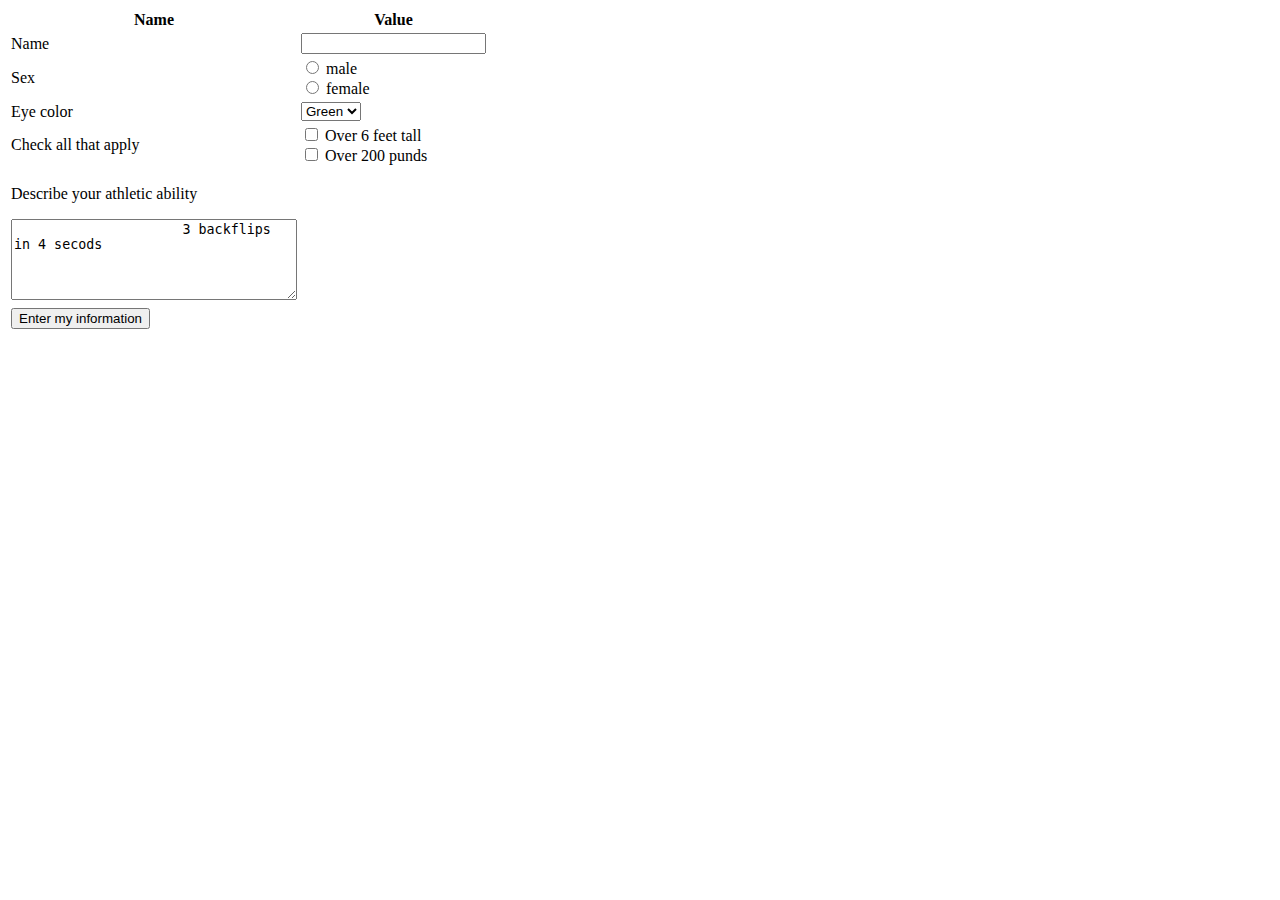
<file: exercises/04-Replicate-simple-form/index.html>
<!DOCTYPE html>
<html>

<head>
    <meta charset="utf-8" />
    <meta name="viewport" content="width=device-width" />
    <title>4Geeks Academy</title>
</head>

<body>
    <form>
        <!-- your code here -->
        <table>
            <!-- Table headers -->
            <tr>
                <th>Name</th>
                <th>Value</th>
            </tr>
            <!-- Inputs -->

            <!-- input text -->
            <tr>
                <td>Name</td>
                <td><input type="text" name="name" /></td>
            </tr>
            <!-- input radio -->
            <tr>
                <td>Sex</td>
                <td>
                    <input type="radio" id="contactChoice1" name="gender" value="male" />
                    <label for="genderChoice1">male</label>
                    <br />
                    <input type="radio" id="contactChoice2" name="gender" value="female" />
                    <label for="genderChoice2">female</label>
                </td>
            </tr>

            <!-- Select -->
            <tr>
                <td>Eye color</td>
                <td>
                    <select id="eye" name="eye">
                        <option value="green">Green</option>
                        <option value="black">Black</option>
                        <option value="blue">Blue</option>
                        <option value="brown">Brown</option>
                    </select>
                </td>
            </tr>

            <!-- input checkbox -->
            <tr>
                <td>Check all that apply</td>
                <td>
                    <div>
                        <input type="checkbox" id="coding" name="meassure" value="coding" />
                        <label for="coding">Over 6 feet tall</label>
                    </div>
                    <div>
                        <input type="checkbox" id="music" name="meassure" value="music" />
                        <label for="music">Over 200 punds</label>
                    </div>
                </td>
            </tr>

            <!-- Text area -->
            <tr>
                <td>
                    <p>Describe your athletic ability</p>
                    <textarea name="abilities" rows="5" cols="33">
                     3 backflips in 4 secods
                     </textarea>
                </td>
            </tr>

            <tr>
                <td>
                    <input type="submit" value="Enter my information" />
                </td>
            </tr>
        </table>
    </form>
</body>

</html>
</file>
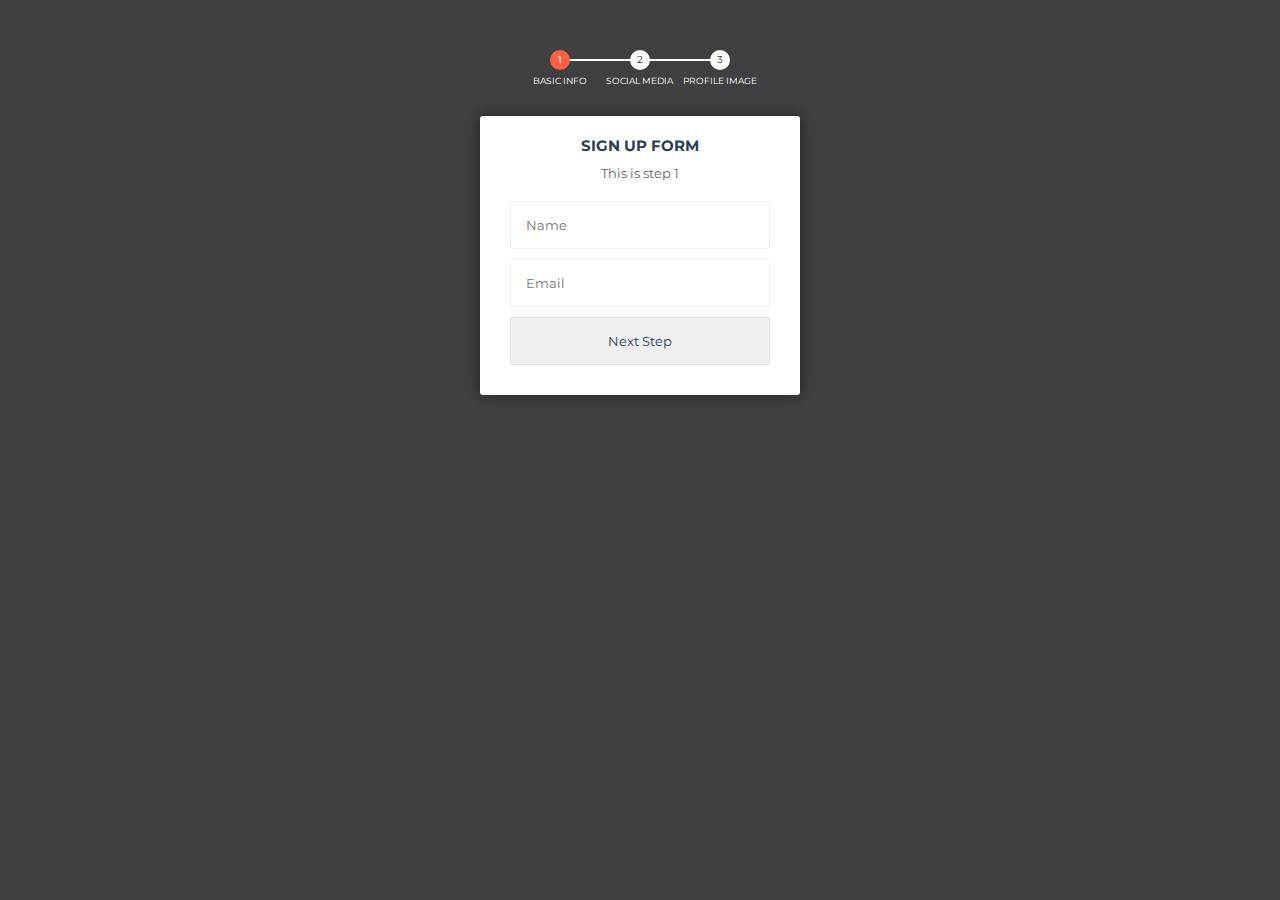
<file: exercises/08-Style-without-id-class/index.html>
<!DOCTYPE html>
<html>

<head>
	<meta charset="utf-8" />
	<meta name="viewport" content="width=device-width" />
	<title>repl.it</title>
	<link rel="stylesheet" href="style.css" />
</head>

<body>
	<!-- multistep form -->
	<form method="post">
		<!-- progressbar -->
		<ul>
			<li class="active">Basic Info</li>
			<li>Social Media</li>
			<li>Profile Image</li>
		</ul>
		<!-- fieldsets -->
		<fieldset data-check-id="1">
			<h2 class="fs-title">Sign Up Form</h2>
			<h3 class="fs-subtitle">This is step 1</h3>
			<input name="name" placeholder="Name" />
			<input type="email" name="email" placeholder="Email" />
			<input type="button" name="next" class="next action-button" value="Next Step" />
		</fieldset>
	</form>
</body>

</html>
</file>
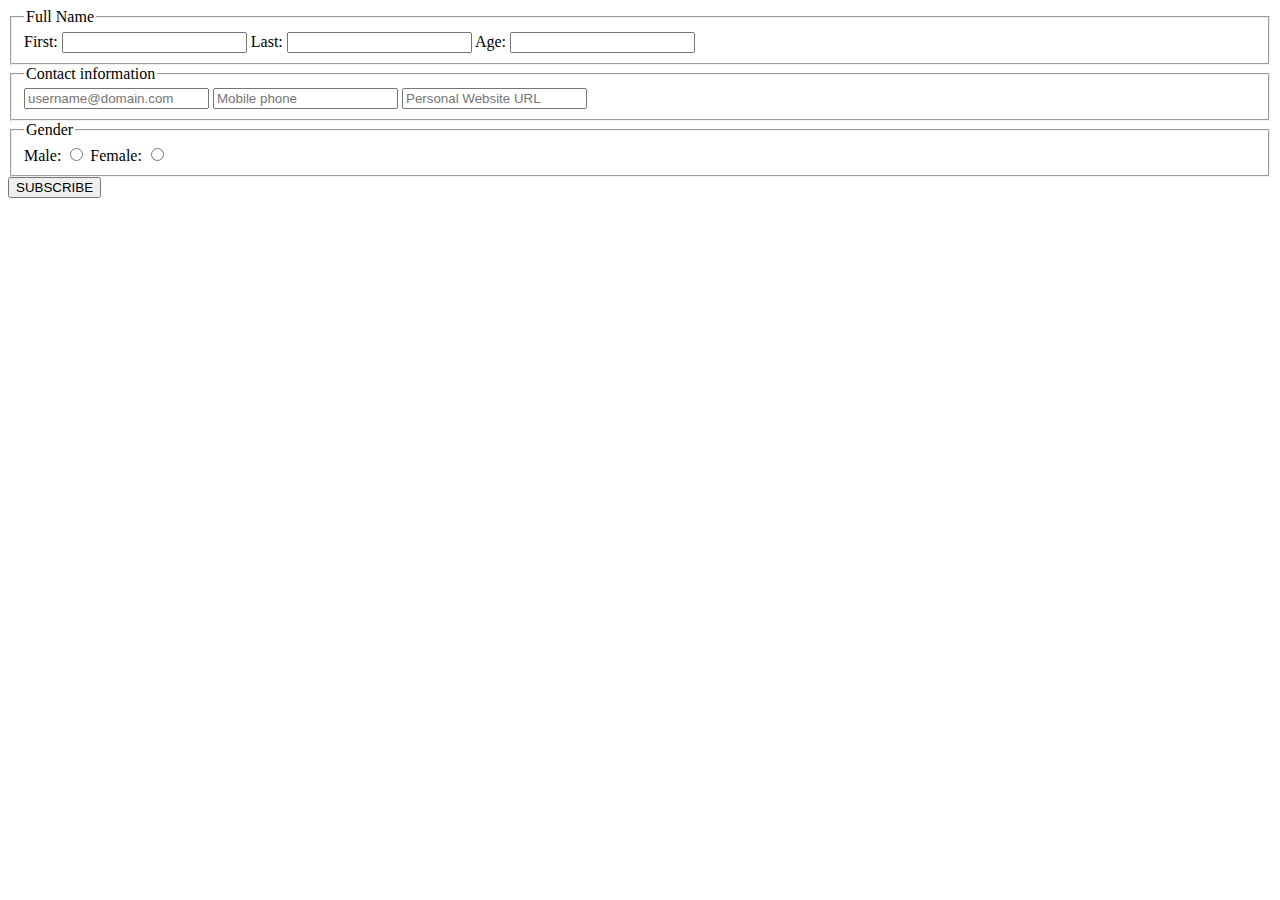
<file: .learn/resets/07-HTML-five-forms/index.html>
<!DOCTYPE html>
<html>
<head>
<meta charset="utf-8">
<meta name="viewport" content="width=device-width">
<title>4Geeks Academy</title>
</head>
<body>
<form action="#" method="get" target="_parent">
	<fieldset>
		<legend>Full Name</legend>
		<label for="firstname">First:</label>
		<input type="Text" name="firstname">
		<label for="lastname">Last:</label>
		<input type="Text" name="lastname">
		<label for="lastname">Age:</label>
		<input type="Text" name="age">
	</fieldset>
	<fieldset>
		<legend>Contact information</legend>
		<input type="Text" name="email" placeholder="username@domain.com">
		<input type="Text" name="phone" placeholder="Mobile phone">
		<input type="Text" name="website" placeholder="Personal Website URL">
	</fieldset>
	<fieldset>
		<legend>Gender</legend>
		<label for="gender">Male:</label>
		<input type="radio" name="gender" value="male">
		<label for="gender">Female:</label>
		<input type="radio" name="gender" value="female">
	</fieldset>
	<input type='submit' value='SUBSCRIBE' />
</form>
</body>
</html>
</file>
<file: exercises/08-Style-without-id-class/style.css>
/*custom font*/
@import url(http://fonts.googleapis.com/css?family=Montserrat);

/*basic reset*/
* {
	margin: 0;
	padding: 0;
}
body {
	background-color: rgb(64, 64, 64);
	font-family: montserrat, arial, verdana;
}
/*form styles*/
form {
	width: 400px;
	margin: 50px auto;
	text-align: center;
	position: relative;
}
form fieldset {
	background: white;
	border: 0 none;
	border-radius: 3px;
	box-shadow: 0 0 15px 1px rgba(0, 0, 0, 0.4);
	padding: 20px 30px;

	box-sizing: border-box;
	width: 80%;
	margin: 0 10%;

	/*stacking fieldsets above each other*/
	position: absolute;
}
/*inputs*/
form input {
	padding: 15px;
	border: 1px solid rgba(0, 0, 0, 0.05);
	border-radius: 3px;
	margin-bottom: 10px;
	width: 100%;
	box-sizing: border-box;
	font-family: montserrat;
	color: #2c3e50;
	font-size: 13px;
}
form input.error,
form textarea.error {
	border-color: rgb(255, 99, 71);
}
/*buttons*/
form input[type="button"]on {
	width: 100px;
	background: rgb(64, 64, 64);
	font-weight: bold;
	color: white;
	border: 0 none;
	border-radius: 2px;
	cursor: pointer;
	padding: 10px 5px;
	margin: 10px 5px;
	transition: all 0.4s;
}
form input[type="button"]:hover,
form input[type="button"]:focus {
	box-shadow: 0 0 0 2px white, 0 0 0 3px rgb(255, 99, 71);
	background-color: rgb(255, 99, 71);
}
/*headings*/
h2 {
	font-size: 15px;
	text-transform: uppercase;
	color: #2c3e50;
	margin-bottom: 10px;
}
h3 {
	font-weight: normal;
	font-size: 13px;
	color: #666;
	margin-bottom: 20px;
}
/*progressbar*/
ul {
	overflow: hidden;
	/*CSS counters to number the steps*/
	counter-reset: step;
	width: 60%;
	margin: 0 auto 30px;
}
ul li {
	list-style-type: none;
	color: white;
	text-transform: uppercase;
	font-size: 9px;
	width: 33.33%;
	float: left;
	position: relative;
}
ul li:before {
	content: counter(step);
	counter-increment: step;
	width: 20px;
	line-height: 20px;
	display: block;
	font-size: 10px;
	color: #333;
	background: white;
	border-radius: 50%;
	margin: 0 auto 5px auto;
}
/*progressbar connectors*/
ul li:after {
	content: "";
	width: 100%;
	height: 2px;
	background: white;
	position: absolute;
	left: -50%;
	top: 9px;
	z-index: -1; /*put it behind the numbers*/
}
ul li:first-child:after {
	/*connector not needed before the first step*/
	content: none;
}
/*marking active/completed steps green*/
/*The number of the step and the connector before it = green*/
ul li.active:before,
ul li.active:after {
	background: rgb(255, 99, 71);
	color: white;
}
</file>
